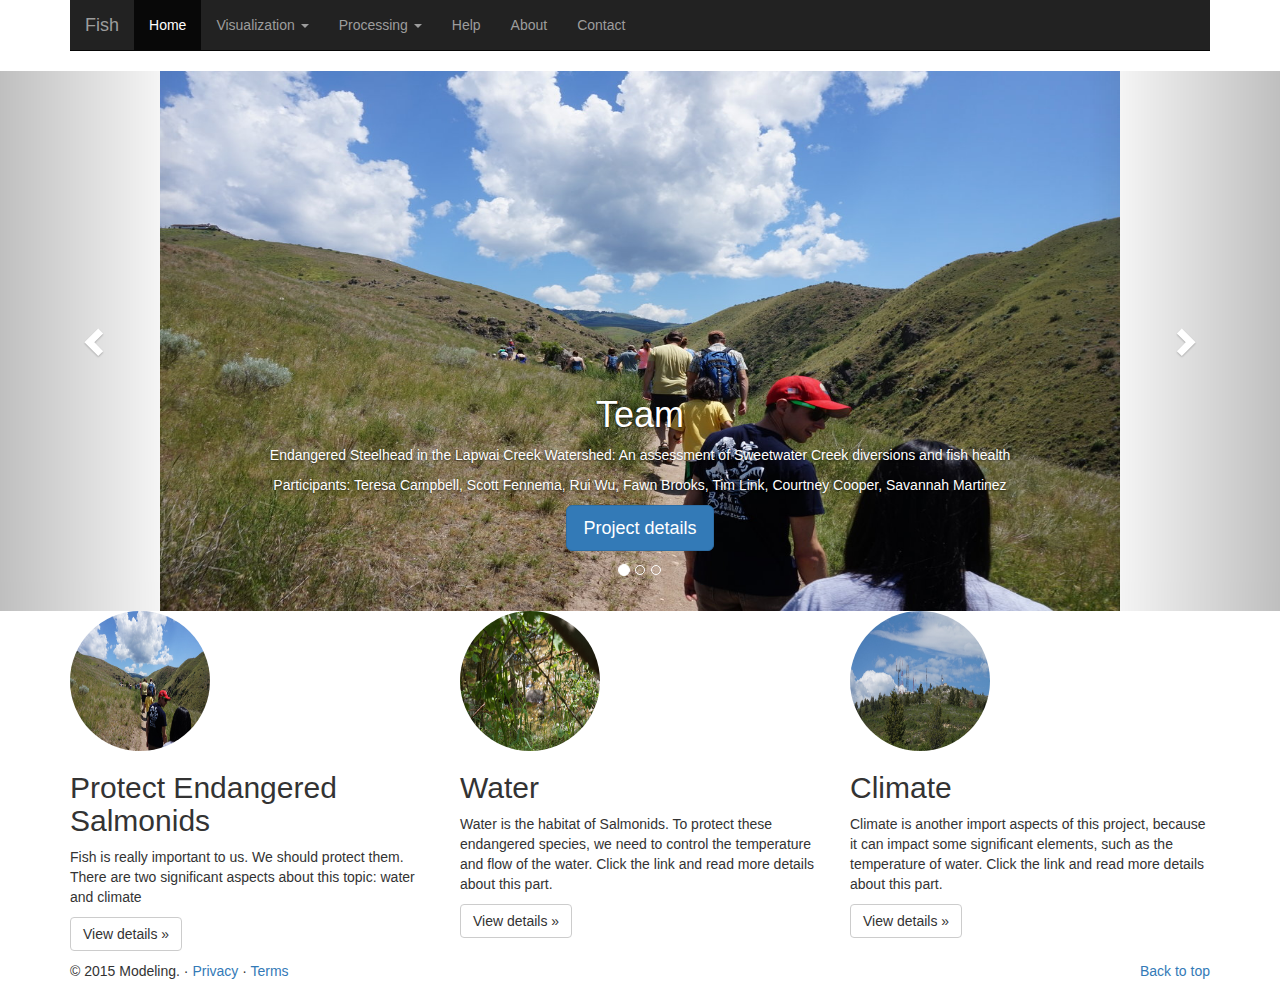
<file: templates/index.html>
<!DOCTYPE html>
<!-- This template is from http://getbootstrap.com/examples/carousel/# -->
<html lang="en">
  <head>
    <meta charset="utf-8">
    <meta http-equiv="X-UA-Compatible" content="IE=edge">
    <meta name="viewport" content="width=device-width, initial-scale=1">
    <!-- The above 3 meta tags *must* come first in the head; any other head content must come *after* these tags -->
    <meta name="description" content="">
    <meta name="author" content="">
    <link rel="icon" href="../../favicon.ico">

    <title>Endangered Steelhead in the Lapwai Creek Watershed: An assessment of Sweetwater Creek diversions and fish health </title>

    <!-- Bootstrap core CSS -->
    <link href="../static/css/bootstrap.min.css" rel="stylesheet">
    <link href="../static/css/indexImage.css" rel="stylesheet">
    <link href="../static/css/carousel.css" rel="stylesheet">
  

    <!-- Just for debugging purposes. Don't actually copy these 2 lines! -->
    <!--[if lt IE 9]><script src="../../assets/js/ie8-responsive-file-warning.js"></script><![endif]-->
    <!-- <script src="../../assets/js/ie-emulation-modes-warning.js"></script> -->

    <!-- HTML5 shim and Respond.js for IE8 support of HTML5 elements and media queries -->
    <!--[if lt IE 9]>
      <script src="https://oss.maxcdn.com/html5shiv/3.7.2/html5shiv.min.js"></script>
      <script src="https://oss.maxcdn.com/respond/1.4.2/respond.min.js"></script>
    <![endif]-->
      <script src="https://oss.maxcdn.com/html5shiv/3.7.2/html5shiv.min.js"></script>
      <script src="https://oss.maxcdn.com/respond/1.4.2/respond.min.js"></script>

    <!-- Custom styles for this template -->

  </head>
<!-- NAVBAR
================================================== -->
  <body>
    <div class="navbar-wrapper">
      <div class="container">

        <nav class="navbar navbar-inverse navbar-static-top">
          <div class="container">
            <div class="navbar-header">
              <button type="button" class="navbar-toggle collapsed" data-toggle="collapse" data-target="#navbar" aria-expanded="false" aria-controls="navbar">
                <span class="sr-only">Toggle navigation</span>
                <span class="icon-bar"></span>
                <span class="icon-bar"></span>
                <span class="icon-bar"></span>
              </button>
              <a class="navbar-brand" href="/">Fish</a>
            </div>
            <div id="navbar" class="navbar-collapse collapse">
              <ul class="nav navbar-nav">
                <li class="active"><a href="/">Home</a></li>
                <li class="dropdown">
                  <a href="#" class="dropdown-toggle" data-toggle="dropdown" role="button" aria-expanded="false">Visualization <span class="caret"></span></a>
                  <ul class="dropdown-menu" role="menu">
                    <li><a href="/lineChart">Model Output</a></li>
                    <li><a href="/barChart">Bar Chart</a></li>
                    <li><a href="/pieChart">Pie Chart</a></li>
                    <li class="divider"></li>
                    <li class="dropdown-header">Fancy visualization</li>
                    <li><a href="#">Detailed Bar Chart</a></li>
                  </ul>
                </li>
                <li class="dropdown">
                  <a href="#" class="dropdown-toggle" data-toggle="dropdown" role="button" aria-expanded="false">Processing <span class="caret"></span></a>
                  <ul class="dropdown-menu" role="menu">
                    <li><a href="/data">Maximum</a></li>
                    <li><a href="/data">Minimum</a></li>
                    <li><a href="/data">Average</a></li>
                    <li class="divider"></li>
                    <li class="dropdown-header">Advanced processing</li>
                    <li><a href="#">AA model</a></li>
                    <li><a href="#">BB model</a></li>
                  </ul>
                </li>
                <li><a href="/Help">Help</a></li>
                <li><a href="/About">About</a></li>
                <li><a href="/Contact">Contact</a></li>
              </ul>
            </div>
          </div>
        </nav>

      </div>
    </div>


    <!-- Carousel
    ================================================== -->
    <div id="myCarousel" class="carousel slide" data-ride="carousel">
      <!-- Indicators -->
      <ol class="carousel-indicators">
        <li data-target="#myCarousel" data-slide-to="0" class="active"></li>
        <li data-target="#myCarousel" data-slide-to="1"></li>
        <li data-target="#myCarousel" data-slide-to="2"></li>
      </ol>
      <div class="carousel-inner" role="listbox">
        <div class="item active">
          <img class="first-slide" src="../static/image/team.JPG" alt="First slide" align="middle">
          <div class="container">
            <div class="carousel-caption">
			  <h1>Team</h1>
			  <p>Endangered Steelhead in the Lapwai Creek Watershed: An assessment of Sweetwater Creek diversions and fish health</p>
              <p>Participants: Teresa Campbell, Scott Fennema, Rui Wu, Fawn Brooks, Tim Link, Courtney Cooper, Savannah Martinez </p>
              <p><a class="btn btn-lg btn-primary" href="/About" role="button">Project details</a></p>
            </div>
          </div>
        </div>
        <div class="item">
          <img class="second-slide" src="../static/image/water.JPG" alt="Second slide" align="middle">
          <div class="container">
            <div class="carousel-caption">
              <h1>Water</h1>
              <p>Water is an important element to protect salmonids</p>
              <p><a class="btn btn-lg btn-primary" href="#" role="button">Learn more</a></p>
            </div>
          </div>
        </div>
        <div class="item">
          <img class="third-slide" src="../static/image/climate.JPG" alt="Third slide" align="middle">
          <div class="container">
            <div class="carousel-caption">
              <h1>Climate</h1>
              <p>Climate is an important element to protect salmonids</p>
              <p><a class="btn btn-lg btn-primary" href="#" role="button">Learh more</a></p>
            </div>
          </div>
        </div>
      </div>
      <a class="left carousel-control" href="#myCarousel" role="button" data-slide="prev">
        <span class="glyphicon glyphicon-chevron-left" aria-hidden="true"></span>
        <span class="sr-only">Previous</span>
      </a>
      <a class="right carousel-control" href="#myCarousel" role="button" data-slide="next">
        <span class="glyphicon glyphicon-chevron-right" aria-hidden="true"></span>
        <span class="sr-only">Next</span>
      </a>
    </div><!-- /.carousel -->


    <!-- Marketing messaging and featurettes
    ================================================== -->
    <!-- Wrap the rest of the page in another container to center all the content. -->

    <div class="container marketing">

      <!-- Three columns of text below the carousel -->
      <div class="row">
        <div class="col-lg-4">
          <img class="img-circle" src="../static/image/team.JPG" alt="Generic placeholder image" width="140" height="140">
          <h2>Protect Endangered Salmonids</h2>
          <p>Fish is really important to us. We should protect them. There are two significant aspects about this topic: water and climate</p>
          <p><a class="btn btn-default" href="/About" role="button">View details &raquo;</a></p>
        </div><!-- /.col-lg-4 -->
        <div class="col-lg-4">
          <img class="img-circle" src="../static/image/water.JPG" alt="Generic placeholder image" width="140" height="140">
          <h2>Water</h2>
          <p>Water is the habitat of Salmonids. To protect these endangered species, we need to control the temperature and flow of the water. Click the link and read more details about this part.</p>
          <p><a class="btn btn-default" href="#" role="button">View details &raquo;</a></p>
        </div><!-- /.col-lg-4 -->
        <div class="col-lg-4">
          <img class="img-circle" src="../static/image/climate.JPG" alt="Generic placeholder image" width="140" height="140">
          <h2>Climate</h2>
          <p>Climate is another import aspects of this project, because it can impact some significant elements, such as the temperature of water. Click the link and read more details about this part.</p>
          <p><a class="btn btn-default" href="#" role="button">View details &raquo;</a></p>
        </div><!-- /.col-lg-4 -->
      </div><!-- /.row -->


 


      <!-- FOOTER-->
      <footer>
        <p class="pull-right"><a href="#">Back to top</a></p>
        <p>&copy; 2015 Modeling. &middot; <a href="#">Privacy</a> &middot; <a href="#">Terms</a></p>
      </footer>
 
    </div><!-- /.container -->


    <!-- Bootstrap core JavaScript
    ================================================== -->
    <!-- Placed at the end of the document so the pages load faster -->
    <script src="https://ajax.googleapis.com/ajax/libs/jquery/1.11.2/jquery.min.js"></script>
    <script src="../static/js/bootstrap.min.js"></script>
    <!-- Just to make our placeholder images work. Don't actually copy the next line! -->
    <script src="../static/js/holder.js"></script>
    <!-- IE10 viewport hack for Surface/desktop Windows 8 bug -->
    <script src="../static/js/ie10-viewport-bug-workaround.js"></script>
  </body>
</html>
</file>
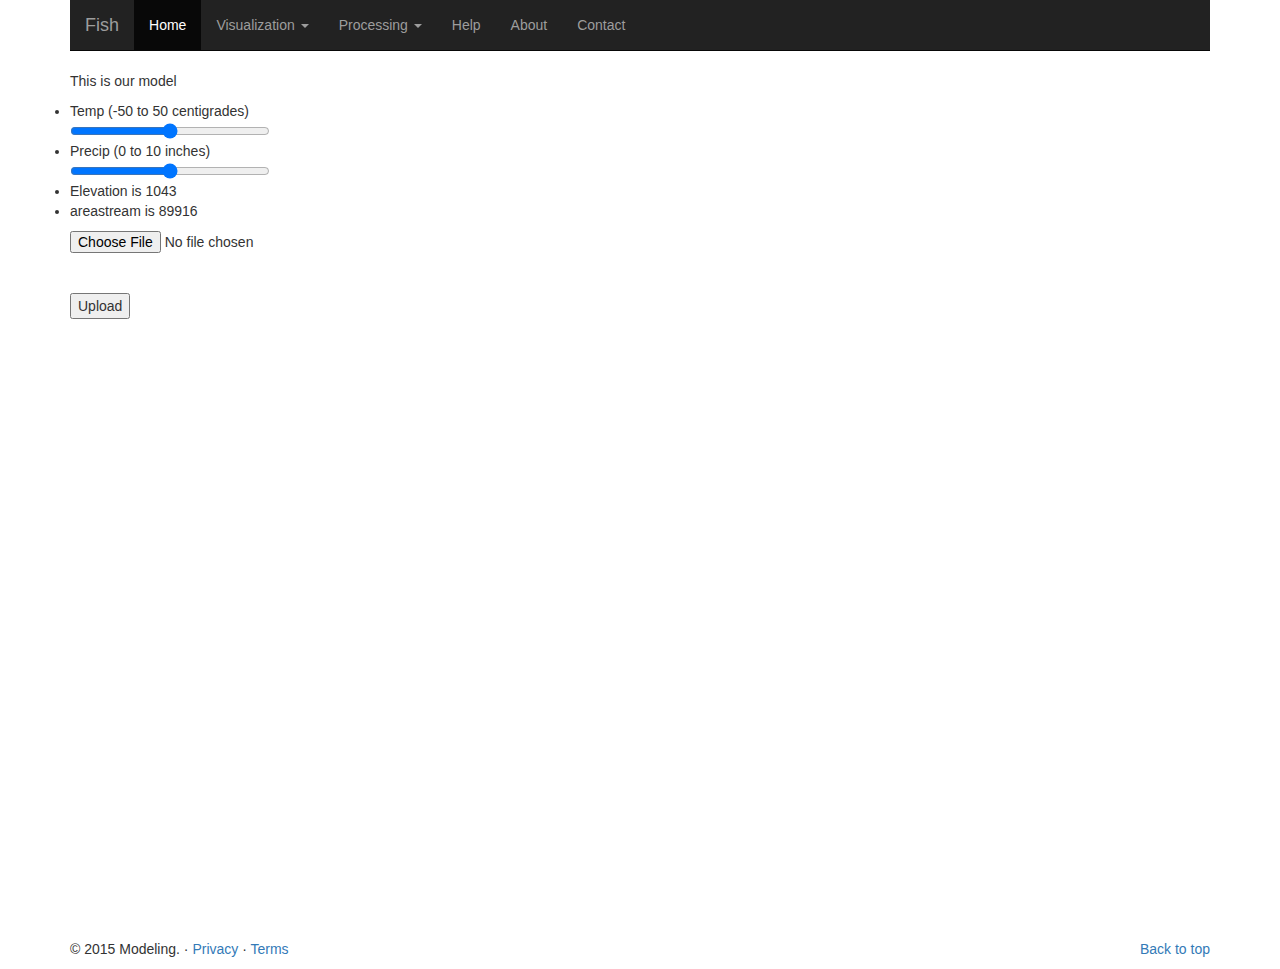
<file: templates/lineChart.html>
<!DOCTYPE html>
<!-- This template is from http://getbootstrap.com/examples/carousel/# -->
<html lang="en">

<style> /* set the CSS */

	#lineChartdiv{
		width:900px; 
		height:600px;
	}

</style> 

  <head>
    <meta charset="utf-8">
    <meta http-equiv="X-UA-Compatible" content="IE=edge">
    <meta name="viewport" content="width=device-width, initial-scale=1">
    <!-- The above 3 meta tags *must* come first in the head; any other head content must come *after* these tags -->
    <meta name="description" content="">
    <meta name="author" content="">
    <link rel="icon" href="../../favicon.ico">

    <title>Endangered Steelhead in the Lapwai Creek Watershed: An assessment of Sweetwater Creek diversions and fish health </title>

    <!-- Bootstrap core CSS -->
    <link href="../static/css/bootstrap.min.css" rel="stylesheet">
    <link href="../static/css/indexImage.css" rel="stylesheet">

    <!-- Just for debugging purposes. Don't actually copy these 2 lines! -->
    <!--[if lt IE 9]><script src="../../assets/js/ie8-responsive-file-warning.js"></script><![endif]-->
    <!-- <script src="../../assets/js/ie-emulation-modes-warning.js"></script> -->

    <!-- HTML5 shim and Respond.js for IE8 support of HTML5 elements and media queries -->
    <!--[if lt IE 9]>
      <script src="https://oss.maxcdn.com/html5shiv/3.7.2/html5shiv.min.js"></script>
      <script src="https://oss.maxcdn.com/respond/1.4.2/respond.min.js"></script>
    <![endif]-->
      <script src="https://oss.maxcdn.com/html5shiv/3.7.2/html5shiv.min.js"></script>
      <script src="https://oss.maxcdn.com/respond/1.4.2/respond.min.js"></script>

    <!-- Custom styles for this template -->
    <link href="../static/css/carousel.css" rel="stylesheet">
  </head>



<!-- NAVBAR
================================================== -->
  <body>
    <div class="navbar-wrapper">
      <div class="container">

        <nav class="navbar navbar-inverse navbar-static-top">
          <div class="container">
            <div class="navbar-header">
              <button type="button" class="navbar-toggle collapsed" data-toggle="collapse" data-target="#navbar" aria-expanded="false" aria-controls="navbar">
                <span class="sr-only">Toggle navigation</span>
                <span class="icon-bar"></span>
                <span class="icon-bar"></span>
                <span class="icon-bar"></span>
              </button>
              <a class="navbar-brand" href="/">Fish</a>
            </div>
            <div id="navbar" class="navbar-collapse collapse">
              <ul class="nav navbar-nav">
                <li class="active"><a href="/">Home</a></li>
                <li class="dropdown">
                  <a href="#" class="dropdown-toggle" data-toggle="dropdown" role="button" aria-expanded="false">Visualization <span class="caret"></span></a>
                  <ul class="dropdown-menu" role="menu">
                    <li><a href="/lineChart">Model Output</a></li>
                    <li><a href="/barChart">Bar Chart</a></li>
                    <li><a href="/pieChart">Pie Chart</a></li>
                    <li class="divider"></li>
                    <li class="dropdown-header">Fancy visualization</li>
                    <li><a href="#">Detailed Bar Chart</a></li>
                  </ul>
                </li>
                <li class="dropdown">
                  <a href="#" class="dropdown-toggle" data-toggle="dropdown" role="button" aria-expanded="false">Processing <span class="caret"></span></a>
                  <ul class="dropdown-menu" role="menu">
                    <li><a href="/data">Maximum</a></li>
                    <li><a href="/data">Minimum</a></li>
                    <li><a href="/data">Average</a></li>
                    <li class="divider"></li>
                    <li class="dropdown-header">Advanced processing</li>
                    <li><a href="#">AA model</a></li>
                    <li><a href="#">BB model</a></li>
                  </ul>
                </li>
                <li><a href="/Help">Help</a></li>
                <li><a href="/About">About</a></li>
                <li><a href="/Contact">Contact</a></li>
              </ul>
            </div>
          </div>
        </nav>

 

		<!-- LINE CHART PART -->
		<p>This is our model</p>

		<p class = "riverParagraph"></p>
		<!-- SCROLL PANEL PART -->
		<p class = "rangeInput">
			<li>Temp (-50 to 50 centigrades)<input type="range" min="0" max="100" step="0.01" style="width:200px; height:20px;" id="riverTemp"></li>
			<li>Precip (0 to 10 inches)<input type="range" min="0" max="10" step="0.01" style="width:200px; height:20px;" id="riverWidth"></li>
			<li>Elevation is 1043</li>
			<li>areastream is 89916</li>
		</p>
		<p class = "oneResult"></p>

        <form action="upload" method="post" enctype="multipart/form-data">
          <input type="file" name="file"><br /><br />
          <input type="submit" value="Upload">
        </form>

		<p class = "visParagraph">
			<div id = "lineChartdiv"></div>
			<div class = "confirmButton"></div>
		</p>

 	  <!-- MODEL PART -->
	  <script src="http://d3js.org/d3.v3.min.js"></script>
	  <script src="http://dygraphs.com/dygraph-combined.js"></script>
	  <!-- THIS JS IS USED TO EXPORT ARRAY INTO CSV AND DOWNLOAD LOCALLY -->
	  <script src="http://alasql.org/console/alasql.min.js"></script>
	  <script src='../static/js/model.js' type='text/javascript'></script>
	  <script src='../static/js/resultsDisplayDownload.js' type='text/javascript'></script>
      <!-- FOOTER -->
      <footer>
        <p class="pull-right"><a href="#">Back to top</a></p>
        <p>&copy; 2015 Modeling. &middot; <a href="#">Privacy</a> &middot; <a href="#">Terms</a></p>
      </footer>

 </div><!-- /.container -->

  

    <!-- Bootstrap core JavaScript
    ================================================== -->
    <!-- Placed at the end of the document so the pages load faster -->
    <script src="https://ajax.googleapis.com/ajax/libs/jquery/1.11.2/jquery.min.js"></script>
    <script src="../static/js/bootstrap.min.js"></script>
    <!-- Just to make our placeholder images work. Don't actually copy the next line! -->
    <script src="../static/js/holder.js"></script>
    <!-- IE10 viewport hack for Surface/desktop Windows 8 bug -->
    <script src="../static/js/ie10-viewport-bug-workaround.js"></script>
  </body>
</html>
</file>
<file: static/css/indexImage.css>
.carousel-inner > .item > img{
    width:960px;
    height:540px; 
}

.first-slide{
    top: 50%;
    left: 50%;
	margin:0 auto;
}

.second-slide{
    top: 50%;
    left: 50%;
	margin:0 auto;
}

.third-slide{
    top: 50%;
    left: 50%;
	margin:0 auto;
}
</file>
<file: static/css/carousel.css>
/*portfolio items carousel*/
nav.carousel_pagination {
	margin: -5px 0 30px 0;
	text-align: center;
	height: 15px;
}
nav.carousel_pagination a {
	background:url(../images/bg-switcher.png) no-repeat;
	width: 15px;
	height: 15px;
	margin: 0 5px 0 0;
	display: inline-block;
}
nav.carousel_pagination a:hover {
	background-position:0 -19px;
}
nav.carousel_pagination  a.selected {
	background-position:0 -38px;
}
nav.carousel_pagination a span {
	display: none;
}

.work-list {
	padding:0;
	margin:3px 0 3px 3px;
}
/*slider carousel*/
.slider_list_carousel {
	width: 990px;
	height: 397px;
}
.slider_list_carousel ul {
	margin: 0;
	padding: 0;
	list-style: none;
	display: block;
}
.slider_list_carousel ul li {
	font-size: 40px;
	color: #999;
	text-align: center;
	background-color: #eee;
	border: 0px solid #999;
	width: 990px;
	height: 397px;
	padding: 0;
	margin: 0px;
	display: block;
	float: left;
}
.timer {
	background: rgba(0,0,0, .3);
	margin-top: -5px;
	height: 5px;
	width: 0px;
	position:absolute;
}

.clearfix {
	float: none;
	clear: both;
}
</file>
